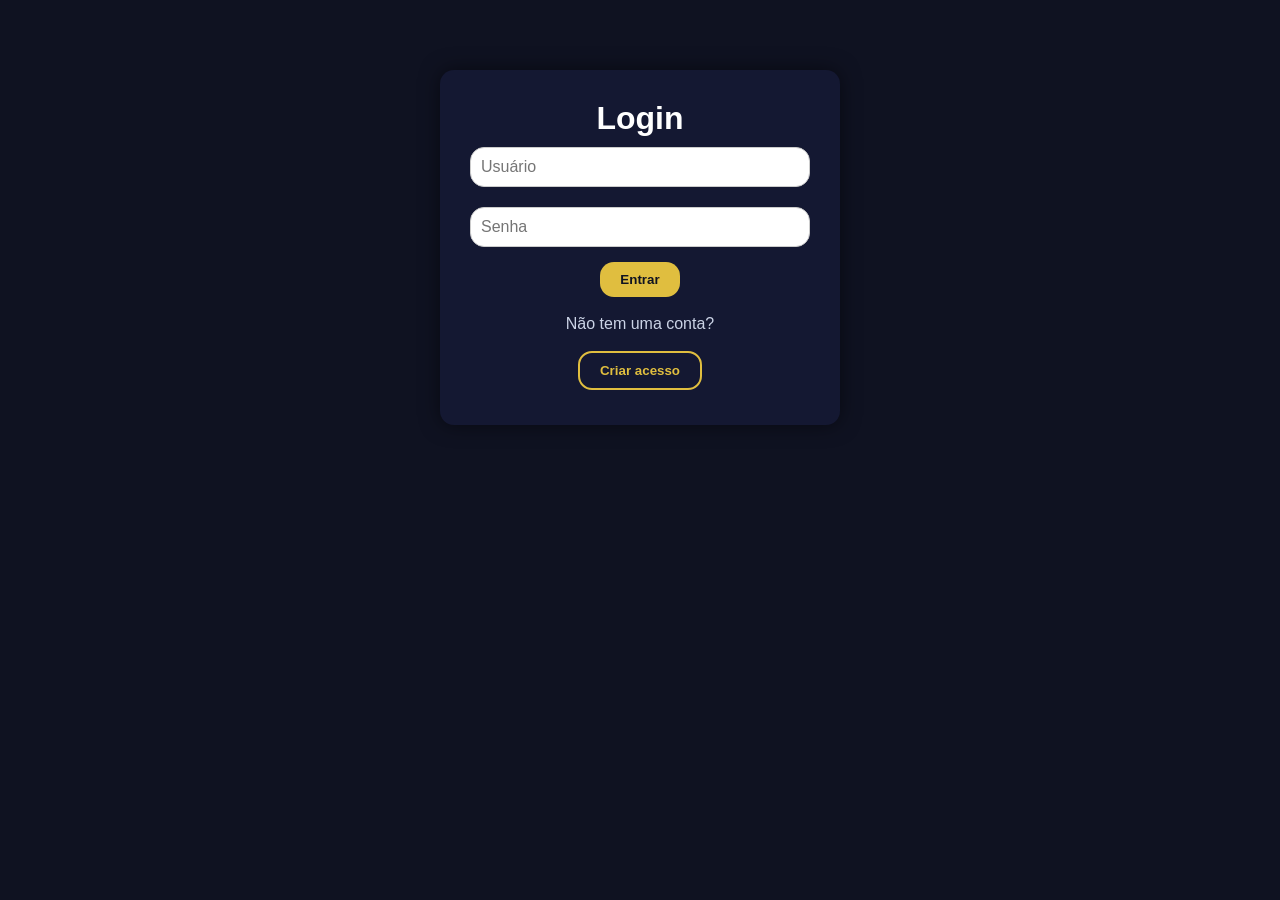
<file: index.html>
<!DOCTYPE html>
<html lang="pt-BR">
<head>
  <meta charset="UTF-8">
  <meta name="viewport" content="width=device-width, initial-scale=1.0">
  <title>TDAH — Cuidados Essenciais</title>
  <link rel="stylesheet" href="style.css">
</head>
<body>

  <div id="login-screen">
    <div id="login-box">
      <h1>Login</h1>
      <input type="text" id="username" placeholder="Usuário">
      <input type="password" id="password" placeholder="Senha">
      <button onclick="login()">Entrar</button>
      <p class="muted">Não tem uma conta?</p>
      <button class="secondary" onclick="showRegister()">Criar acesso</button>
    </div>

    <div id="register-box" style="display:none;">
      <h1>Criar Acesso</h1>
      <input type="text" id="new-username" placeholder="Novo usuário">
      <input type="password" id="new-password" placeholder="Nova senha">
      <button onclick="register()">Cadastrar</button>
      <button class="secondary" onclick="showLogin()">Voltar ao login</button>
    </div>
  </div>

  <div id="app" style="display:none;">
    <header>
      <h1>TDAH — Cuidados Essenciais</h1>
      <nav class="menu">
        <button onclick="showSection('o-que-e')">O que é</button>
        <button onclick="showSection('rotina')">Rotina</button>
        <button onclick="showSection('familia')">Família</button>
        <button onclick="showSection('jogos')">Jogos</button>
        <button onclick="showSection('atividades')">Atividades</button>
        <button onclick="showSection('tecnologia')">Tecnologia</button>
        <button onclick="showSection('educadores')">Educadores</button>
        <button onclick="showSection('tratamentos')">Tratamentos</button>
        <button onclick="showSection('alimentacao')">Alimentação</button>
        <button onclick="showSection('escola')">Escola</button>
        <button onclick="showSection('direitos')">Direitos</button>
      </nav>
    </header>

    <main id="o-que-e" class="active">
      <div class="card">
        <h2>O que é TDAH?</h2>
        <p>O TDAH é uma condição neurobiológica que interfere na capacidade de manter atenção, controlar impulsos e regular níveis de atividade. Ele não é causado por falta de disciplina ou esforço.</p>
        <h3>Sintomas principais:</h3>
        <ul>
          <li><strong>Desatenção:</strong> dificuldade em focar, seguir instruções, terminar tarefas.</li>
          <li><strong>Hiperatividade:</strong> inquietação, excesso de movimento, dificuldade em relaxar.</li>
          <li><strong>Impulsividade:</strong> agir sem pensar, interromper conversas, dificuldade em esperar.</li>
        </ul>

        <h3>Fatores associados:</h3>
        <ul>
          <li>Questões genéticas e hereditárias.</li>
          <li>Alterações em neurotransmissores como dopamina.</li>
          <li>Ambiente familiar e escolar podem influenciar, mas não causar.</li>
        </ul>
      </div>
    </main>

    <main id="rotina">
      <h2>Estabelecendo Rotinas</h2>
      <p class="muted" style="margin-bottom: 15px;">Dicas práticas para estabelecer rotinas eficazes</p>
      
      <div class="grid-2">
        <div class="card">
          <span class="badge high">Alta</span>
          <h3>Horários Consistentes</h3>
          <p>Mantenha horários regulares para acordar, fazer refeições, estudar e dormir. A previsibilidade ajuda a reduzir a ansiedade.</p>
        </div>
        <div class="card">
          <span class="badge high">Alta</span>
          <h3>Uso de Lembretes Visuais</h3>
          <p>Utilize quadros, calendários coloridos e aplicativos de lembretes para ajudar a lembrar das tarefas diárias.</p>
        </div>
        <div class="card">
          <span class="badge medium">Média</span>
          <h3>Divisão de Tarefas</h3>
          <p>Quebre tarefas grandes em passos menores e mais gerenciáveis. Celebre cada pequena conquista.</p>
        </div>
        <div class="card">
          <span class="badge medium">Média</span>
          <h3>Tempo de Transição</h3>
          <p>Permita tempo extra entre atividades para ajudar na transição e reduzir o estresse.</p>
        </div>
      </div>

      <div class="card">
        <h3>Estratégias adicionais:</h3>
        <ul>
          <li>Criar checklist visual com imagens.</li>
          <li>Usar cronômetros visuais (Time Timer).</li>
          <li>Planejar transições com avisos antecipados.</li>
        </ul>
      </div>
    </main>

    <main id="familia">
      <div class="card">
        <h2>O Papel da Família (Apoio Familiar)</h2>
        <p class="muted">Orientações para familiares e cuidadores</p>
        
        <h3>Comunicação Positiva</h3>
        <p>Pratique a escuta ativa e use reforços positivos para incentivar comportamentos construtivos no ambiente familiar.</p>
        
        <h3>Paciência e Compreensão</h3>
        <p>Lembre-se de que cada processo de aprendizado tem seu próprio tempo. O suporte emocional paciente faz toda a diferença.</p>

        <h3>Estabeleça Limites Claros</h3>
        <p>Definir regras claras e consistentes ajuda a criar um ambiente seguro e previsível para todos.</p>

        <h3>Autocuidado dos Cuidadores</h3>
        <p>Para cuidar de alguém, você também precisa estar bem. Reserve momentos para o seu próprio descanso e bem-estar.</p>

        <h3 style="margin-top: 25px;">Como ajudar no dia a dia:</h3>
        <ul>
          <li>Evitar críticas excessivas.</li>
          <li>Valorizar cada conquista.</li>
          <li>Trabalhar com reforço positivo.</li>
        </ul>
      </div>
    </main>

    <main id="jogos">
      <div class="card">
        <h2>Jogos Recomendados</h2>
        <p class="muted">Jogos que ajudam no desenvolvimento</p>
        <p>Jogos ajudam a desenvolver raciocínio lógico, concentração, memória de trabalho e autocontrole.</p>
        
        <h3>Jogos de Memória</h3>
        <p><strong>Benefícios:</strong> Melhoram a concentração, memória de trabalho e atenção aos detalhes.</p>
        <p class="muted">Exemplos: Jogo da memória tradicional, Simon, aplicativos de memória.</p>

        <h3>Quebra-Cabeças</h3>
        <p><strong>Benefícios:</strong> Desenvolvem o planejamento, resolução de problemas e persistência.</p>
        <p class="muted">Exemplos: Puzzles de 50-500 peças, tangram, cubo mágico.</p>

        <h3>Jogos de Tabuleiro</h3>
        <p><strong>Benefícios:</strong> Ensinam a esperar a vez, seguir regras e trabalhar em equipe.</p>
        <p class="muted">Exemplos: Uno, Damas, Xadrez, Banco Imobiliário.</p>

        <h3>Atividades Físicas</h3>
        <p><strong>Benefícios:</strong> Liberam energia, melhoram o foco e regulam o humor.</p>
        <p class="muted">Exemplos: Futebol, natação, artes marciais, dança.</p>
      </div>
    </main>

    <main id="atividades">
      <div class="card">
        <h2>Atividades Benéficas</h2>
        <p class="muted">Atividades recomendadas para diferentes áreas</p>
        <p>A atividade física regular aumenta a dopamina e melhora foco, humor e qualidade do sono.</p>
        
        <h3>Atividades Físicas</h3>
        <ul>
          <li><strong>Natação:</strong> excelente para liberar energia</li>
          <li><strong>Artes marciais:</strong> ajudam na disciplina e autocontrole</li>
          <li><strong>Yoga infantil:</strong> consciência corporal e relaxamento</li>
          <li><strong>Corrida ou ciclismo:</strong> exercício aeróbico</li>
          <li>Esportes com regras curtas (futebol, queimada).</li>
        </ul>

        <h3>Atividades Artísticas</h3>
        <ul>
          <li><strong>Pintura e desenho:</strong> expressão criativa</li>
          <li><strong>Música:</strong> tocar instrumentos ou cantar</li>
          <li><strong>Teatro:</strong> desenvolvimento social e expressão</li>
          <li><strong>Artesanato:</strong> coordenação motora fina</li>
        </ul>

        <h3>Atividades Cognitivas</h3>
        <ul>
          <li><strong>Leitura:</strong> expanda vocabulário e imaginação</li>
          <li><strong>Jogos de lógica:</strong> raciocínio e estratégia</li>
          <li><strong>Programação:</strong> resolução de problemas</li>
          <li><strong>Xadrez:</strong> planejamento e concentração</li>
        </ul>
      </div>
    </main>

    <main id="tecnologia">
      <div class="card">
        <h2>Uso Saudável da Tecnologia</h2>
        <p class="muted">Como usar a tecnologia de forma benéfica</p>
    
        <h3>Estabeleça Limites de Tempo</h3>
        <p>Defina horários específicos e limitados para uso de telas.</p>
        <div class="info-note">2 horas por dia para lazer é um bom limite</div>
    
        <h3>Apps Educativos e de Organização</h3>
        <p>Utilize aplicativos que promovam aprendizado, concentração e organização.</p>
        <ul>
          <li><strong>Google Keep:</strong> notas rápidas com checklist.</li>
          <li><strong>Focus To-Do:</strong> combina Pomodoro + listas.</li>
        </ul>
        <div class="info-note">Outras opções: Forest, Habitica, Trello Kids, Khan Academy</div>
    
        <h3>Zonas Livres de Tecnologia</h3>
        <p>Estabeleça áreas da casa onde dispositivos não são permitidos, como quartos e mesa de jantar.</p>
        <div class="info-note">Evitar dispositivos especialmente 1 hora antes de dormir.</div>
    
        <h3>Supervisão Ativa</h3>
        <p>Acompanhar o conteúdo que está sendo consumido e jogue junto quando possível.</p>
        <div class="info-note">Crie momentos de conexão através da tecnologia.</div>
      </div>
    </main>

    <main id="educadores">
      <div class="card">
        <h2>Dicas para Educadores</h2>
        <p>Professores têm papel essencial no progresso acadêmico e emocional da criança.</p>
        <h3>Boas práticas:</h3>
        <ul>
          <li>Sentar o aluno perto do professor.</li>
          <li>Usar instruções escritas.</li>
        </ul>
      </div>
    </main>

    <main id="tratamentos">
      <div class="card">
        <h2>Tratamentos e Opções de Acompanhamento</h2>
        <p>O tratamento do TDAH é contínuo e deve ser acompanhado por profissionais especializados.</p>
        
        <h3>Tratamento Medicamentoso</h3>
        <p>Medicamentos estimulantes e não-estimulantes podem ajudar a melhorar a concentração e reduzir a impulsividade.</p>
        <ul>
          <li>Deve ser prescrito e acompanhado por neurologista ou psiquiatra.</li>
        </ul>
    
        <h3>Terapia Comportamental (TCC)</h3>
        <p>A Terapia Cognitivo-Comportamental ajuda a desenvolver habilidades de organização, planejamento e controle emocional.</p>
        <ul>
          <li>Realizada por psicólogos especializados.</li>
        </ul>
    
        <h3>Coaching de TDAH</h3>
        <p>Auxilia na criação de metas e estratégias práticas para rotina e estudos.</p>
    
        <h3>Intervenções Escolares</h3>
        <p>Inclui adaptações curriculares e apoio pedagógico especializado.</p>
    
        <h3>Suporte Familiar</h3>
        <p>Orientação parental e terapia familiar são fundamentais para o sucesso do tratamento.</p>
      </div>
    </main>

    <main id="alimentacao">
      <div class="card">
        <h2>Alimentação e TDAH</h2>
    
        <h3>Alimentos Benéficos</h3>
        <ul>
          <li>Peixes ricos em ômega-3 (salmão, sardinha).</li>
          <li>Proteínas magras (frango, ovos, legumes).</li>
          <li>Frutas e vegetais coloridos.</li>
          <li>Grãos integrais.</li>
          <li>Nozes e sementes.</li>
        </ul>
    
        <h3>Evitar ou Reduzir</h3>
        <ul>
          <li>Açúcares refinados.</li>
          <li>Corantes artificiais.</li>
          <li>Refrigerantes e energéticos.</li>
          <li>Fast food e ultraprocessados.</li>
          <li>Cafeína em excesso.</li>
        </ul>
    
        <h3>Dicas Práticas</h3>
        <ul>
          <li>Manter horários regulares.</li>
          <li>Não pular café da manhã.</li>
          <li>Incluir proteína em todas as refeições.</li>
          <li>Manter hidratação adequada.</li>
        </ul>
      </div>
    </main>

    <main id="escola">
      <div class="card">
        <h2>Adaptações Escolares</h2>
    
        <h3>Direitos do Aluno</h3>
        <p>Alunos com TDAH têm direito a adaptações garantidas pela Lei Brasileira de Inclusão.</p>
    
        <h3>Plano Educacional Individualizado (PEI)</h3>
        <p>Documento que define estratégias específicas para o aluno.</p>
    
        <h3>Adaptações Comuns</h3>
        <ul>
          <li>Tempo adicional em provas.</li>
          <li>Provas com menos questões.</li>
          <li>Uso de tecnologia assistiva.</li>
          <li>Pausas durante atividades longas.</li>
          <li>Redução de estímulos visuais.</li>
          <li>Divisão de tarefas em etapas menores.</li>
        </ul>
    
        <h3>Comunicação Escola-Família</h3>
        <p>Manter reuniões periódicas ajuda no acompanhamento e progresso.</p>
      </div>
    </main>

    <main id="direitos">
      <div class="card">
        <h2>Direitos Legais</h2>
    
        <h3>Legislação</h3>
        <ul>
          <li>Lei Brasileira de Inclusão (Lei 13.146/2015).</li>
          <li>Lei 14.254/2021 — acompanhamento para TDAH.</li>
          <li>Estatuto da Criança e do Adolescente (ECA).</li>
          <li>Lei de Cotas (Lei 8.213/91).</li>
        </ul>
    
        <h3>Benefícios</h3>
        <ul>
          <li>Tempo adicional em provas e concursos.</li>
          <li>Isenção de taxa em concursos públicos.</li>
          <li>BPC/LOAS em casos severos.</li>
          <li>Atendimento prioritário.</li>
        </ul>
      </div>
    </main>

  </div>

  <script src="script.js"></script>
</body>
</html>
</file>
<file: style.css>
:root {
    --gold-1: #c8a24a;
    --gold-2: #e0be3f;
    --gold-3: #b08a2e;
    --bg: #0f1221;
    --card: #141832;
    --muted: #cbd3e6;
    --radius: 14px;
    --max-width: 1000px;
    --badge-high: #10b981;
    --badge-medium: #3b82f6;
  }
  
  * { 
    box-sizing: border-box; 
    margin: 0; 
    padding: 0; 
    font-family: Arial, sans-serif; 
  }
  
  body {
    background: var(--bg);
    color: #fff;
    display: flex;
    justify-content: center;
    align-items: flex-start;
    min-height: 100vh;
    padding: 20px;
  }
  
  button {
    cursor: pointer;
    padding: 10px 20px;
    margin: 5px 0;
    border: none;
    border-radius: var(--radius);
    background: var(--gold-2);
    color: #0f1221;
    font-weight: bold;
    transition: 0.3s;
  }
  
  button:hover { 
    background: var(--gold-3); 
  }
  
  button.secondary {
    background: transparent;
    border: 2px solid var(--gold-2);
    color: var(--gold-2);
  }
  
  button.secondary:hover { 
    background: var(--gold-2); 
    color: #0f1221; 
  }
  
  input {
    width: 100%;
    padding: 10px;
    margin: 10px 0;
    border-radius: var(--radius);
    border: 1px solid #ccc;
    font-size: 16px;
    background: #fff;
    color: #333;
  }
  
  #login-screen {
    width: 100%;
    max-width: 400px;
    text-align: center;
    margin-top: 50px;
  }
  
  #login-box, #register-box {
    background: var(--card);
    padding: 30px;
    border-radius: var(--radius);
    box-shadow: 0 0 20px rgba(0,0,0,0.5);
  }
  
  .muted { 
    color: var(--muted); 
    margin-top: 10px; 
  }
  
  #app {
    width: 100%;
    max-width: var(--max-width);
  }
  
  header {
    display: flex;
    flex-direction: column;
    align-items: center;
    margin-bottom: 20px;
  }
  
  nav.menu {
    display: flex;
    flex-wrap: wrap;
    gap: 10px;
    justify-content: center;
    margin-top: 10px;
  }
  
  main { 
    display: none; 
  }
  
  main.active { 
    display: block; 
  }
  
  .card {
    background: var(--card);
    border-radius: var(--radius);
    padding: 20px;
    margin: 15px 0;
    box-shadow: 0 0 15px rgba(0,0,0,0.3);
    position: relative;
  }
  
  .grid-2 {
    display: grid;
    grid-template-columns: 1fr;
    gap: 15px;
  }
  
  @media(min-width: 768px) {
    .grid-2 { 
      grid-template-columns: 1fr 1fr; 
    }
  }
  
  .badge {
    position: absolute;
    top: 15px;
    right: 15px;
    padding: 3px 8px;
    border-radius: 6px;
    font-size: 11px;
    font-weight: bold;
    text-transform: uppercase;
  }
  
  .badge.high { 
    background: rgba(16, 185, 129, 0.2); 
    color: #34d399; 
    border: 1px solid #10b981; 
  }
  
  .badge.medium { 
    background: rgba(59, 130, 246, 0.2); 
    color: #60a5fa; 
    border: 1px solid #3b82f6; 
  }
  
  h2 { 
    color: var(--gold-2); 
    margin-bottom: 10px; 
    border-bottom: 1px solid rgba(224,190,63,0.2); 
    padding-bottom: 5px; 
  }
  
  h3 { 
    color: var(--gold-1); 
    margin: 15px 0 5px 0; 
  }
  
  p { 
    margin-bottom: 10px; 
    line-height: 1.5; 
    color: #f3f4f6; 
  }
  
  ul { 
    padding-left: 20px; 
    margin-top: 10px; 
  }
  
  li { 
    margin-bottom: 6px; 
    line-height: 1.4; 
    color: #e5e7eb; 
  }
  
  .info-note {
    background: rgba(224,190,63,0.1);
    border-left: 4px solid var(--gold-2);
    padding: 10px;
    margin-top: 10px;
    border-radius: 0 var(--radius) var(--radius) 0;
    font-size: 14px;
  }
</file>
